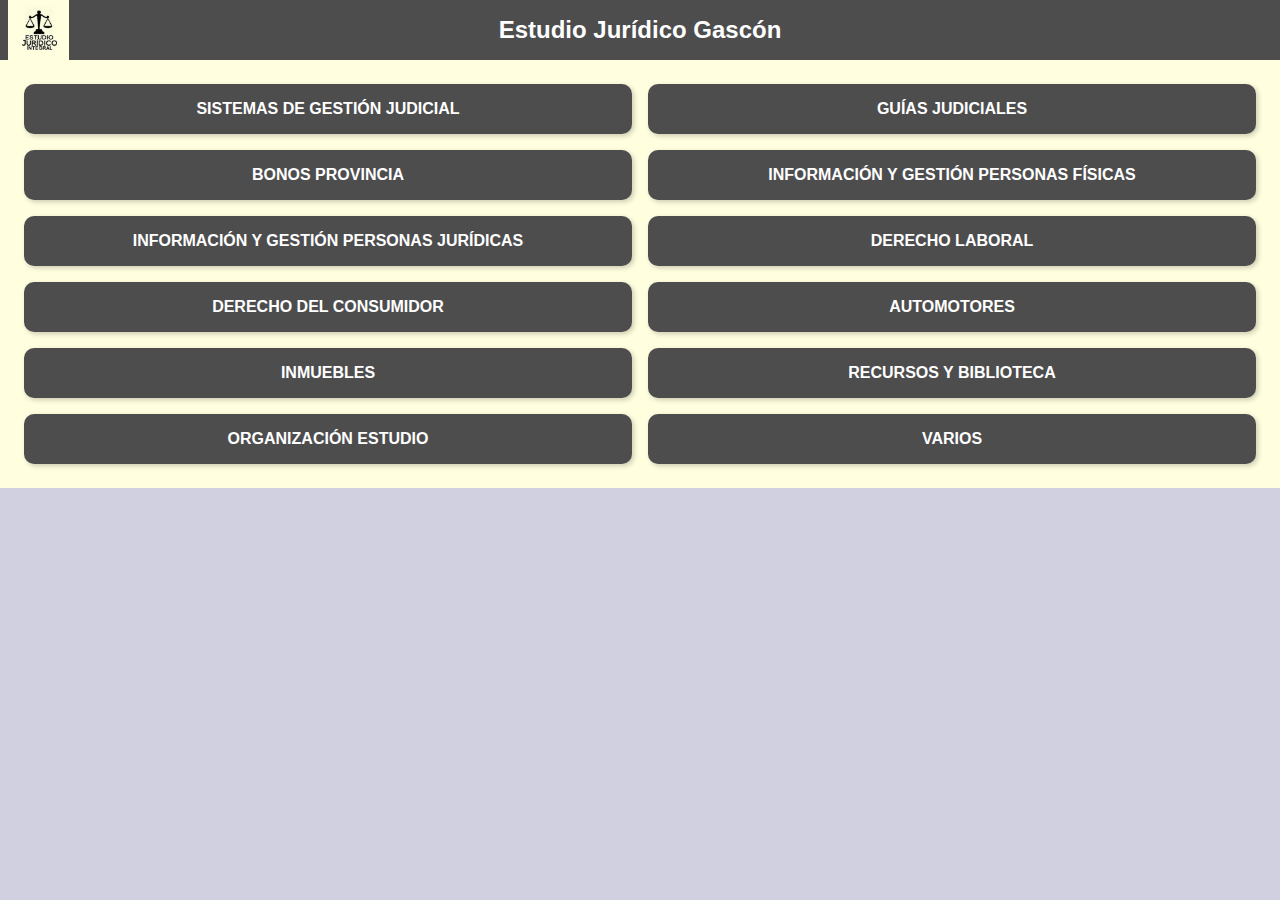
<file: index.html>
<!DOCTYPE html>
<html lang="es">
<head>
    <meta charset="UTF-8">
    <meta name="viewport" content="width=device-width, initial-scale=1.0">
    <title>Estudio Jurídico Gascón</title>
    <link rel="stylesheet" href="css/styles.css">
    <link rel="manifest" href="json/manifest.json">
    <meta name="theme-color" content="#0056b3">
    <script src="js/scripts.js" defer></script>
</head>
<body>
    <header>
        <img src="images/logo/logo.png" alt="Logo Estudio Jurídico" class="app-logo">
        <h1>Estudio Jurídico Gascón</h1>
    </header>
    <nav>
        <button onclick="window.open('sistemasgestion.html', '_self')">Sistemas de Gestión Judicial</button>
        <button onclick="window.open('guiasjud.html', '_self')">Guías judiciales</button>
        <button onclick="window.open('bonosprov.html', '_self')">Bonos Provincia</button>
        <button onclick="window.open('persfis.html', '_self')">Información y gestión personas físicas</button>
        <button onclick="window.open('persjur.html', '_self')">Información y gestión personas jurídicas</button>
        <button onclick="window.open('laboral.html', '_self')">Derecho Laboral</button>
        <button onclick="window.open('consumidor.html', '_self')">Derecho del consumidor</button>
        <button onclick="window.open('automotores.html', '_self')">Automotores</button>
        <button onclick="window.open('inmuebles.html', '_self')">Inmuebles</button>
        <button onclick="window.open('biblioteca.html', '_self')">Recursos y biblioteca</button>
        <button onclick="window.open('estudio.html', '_self')">Organización estudio</button>
        <button onclick="window.open('varios.html', '_self')">Varios</button>
    </nav>
   
</body>
</html>
</file>
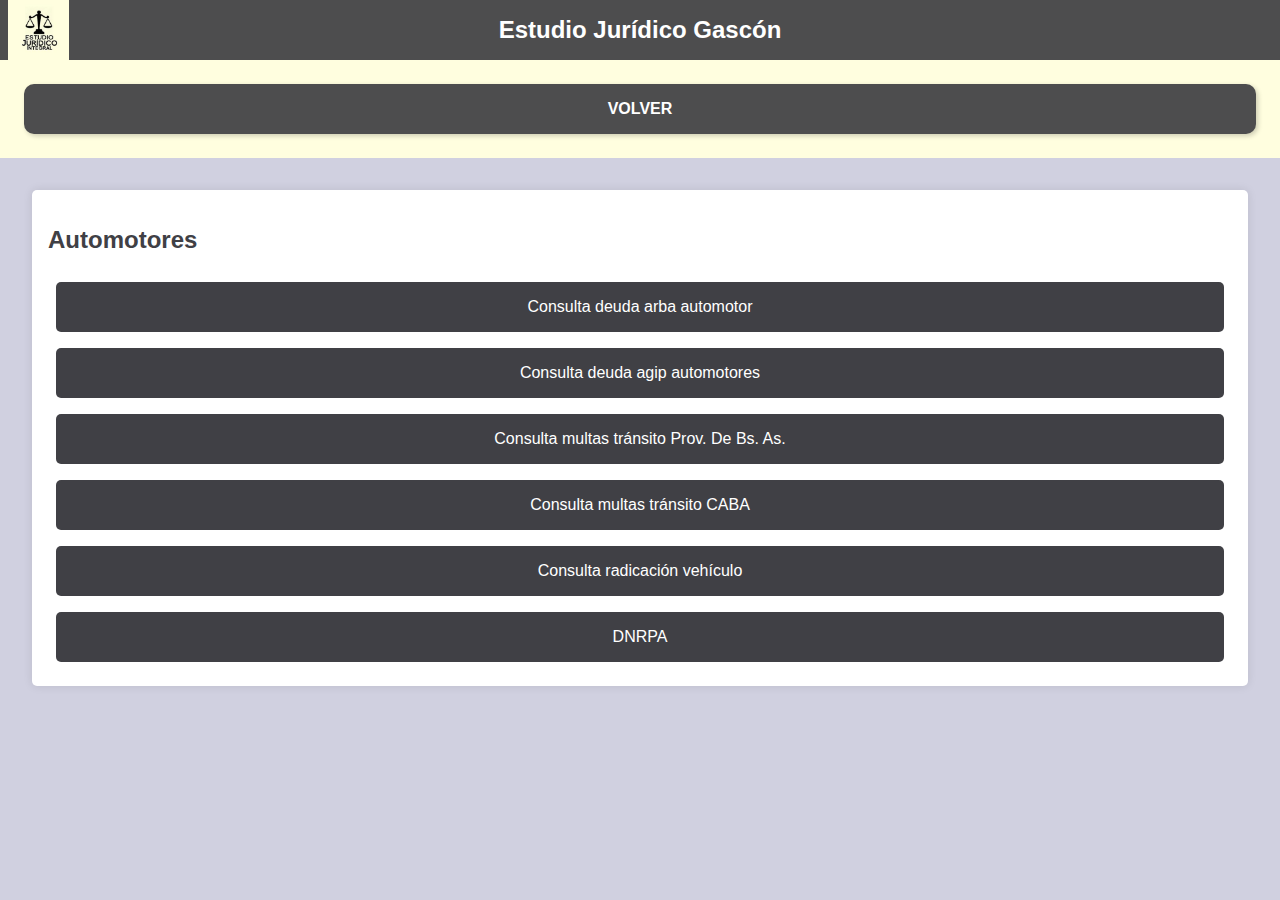
<file: automotores.html>
<!DOCTYPE html>
<html lang="es">
<head>
    <meta charset="UTF-8">
    <meta name="viewport" content="width=device-width, initial-scale=1.0">
    <title>Estudio Jurídico Gascón</title>
    <link rel="stylesheet" href="css/styles.css">
    <link rel="manifest" href="json/manifest.json">
    <meta name="theme-color" content="#0056b3">
    <script src="js/scripts.js" defer></script>
</head>
<body>
    <header>
        <img src="images/logo/logo.png" alt="Logo Estudio Jurídico" class="app-logo">
        <h1>Estudio Jurídico Gascón</h1>
    </header>
    <nav>
        <button onclick="window.open('index.html', '_self')">Volver</button>
    </nav>
    <main>

		<section id="automotores" class="content-section">
            <h2>Automotores</h2>
            <button onclick="abrirNuevaVentana('https://app.arba.gov.ar/AvisoDeudas/?imp=1')">Consulta deuda arba automotor</button>
            <button onclick="abrirNuevaVentana('https://lb.agip.gob.ar/ConsultaPat/')">Consulta deuda agip automotores</button>
	<button onclick="abrirNuevaVentana('https://infraccionesba.gba.gob.ar/consulta-infraccion')">Consulta multas tránsito Prov. De Bs. As.</button>
	<button onclick="abrirNuevaVentana('https://buenosaires.gob.ar/tramites/consulta-de-infracciones')">Consulta multas tránsito CABA</button>
	<button onclick="abrirNuevaVentana('https://www.dnrpa.gov.ar/portal_dnrpa/radicacion2.php')">Consulta radicación vehículo</button>
            <button onclick="abrirNuevaVentana('https://www.dnrpa.gov.ar/portal_dnrpa/')">DNRPA</button>

        </section>

	    
    </main>
</body>
</html>
</file>
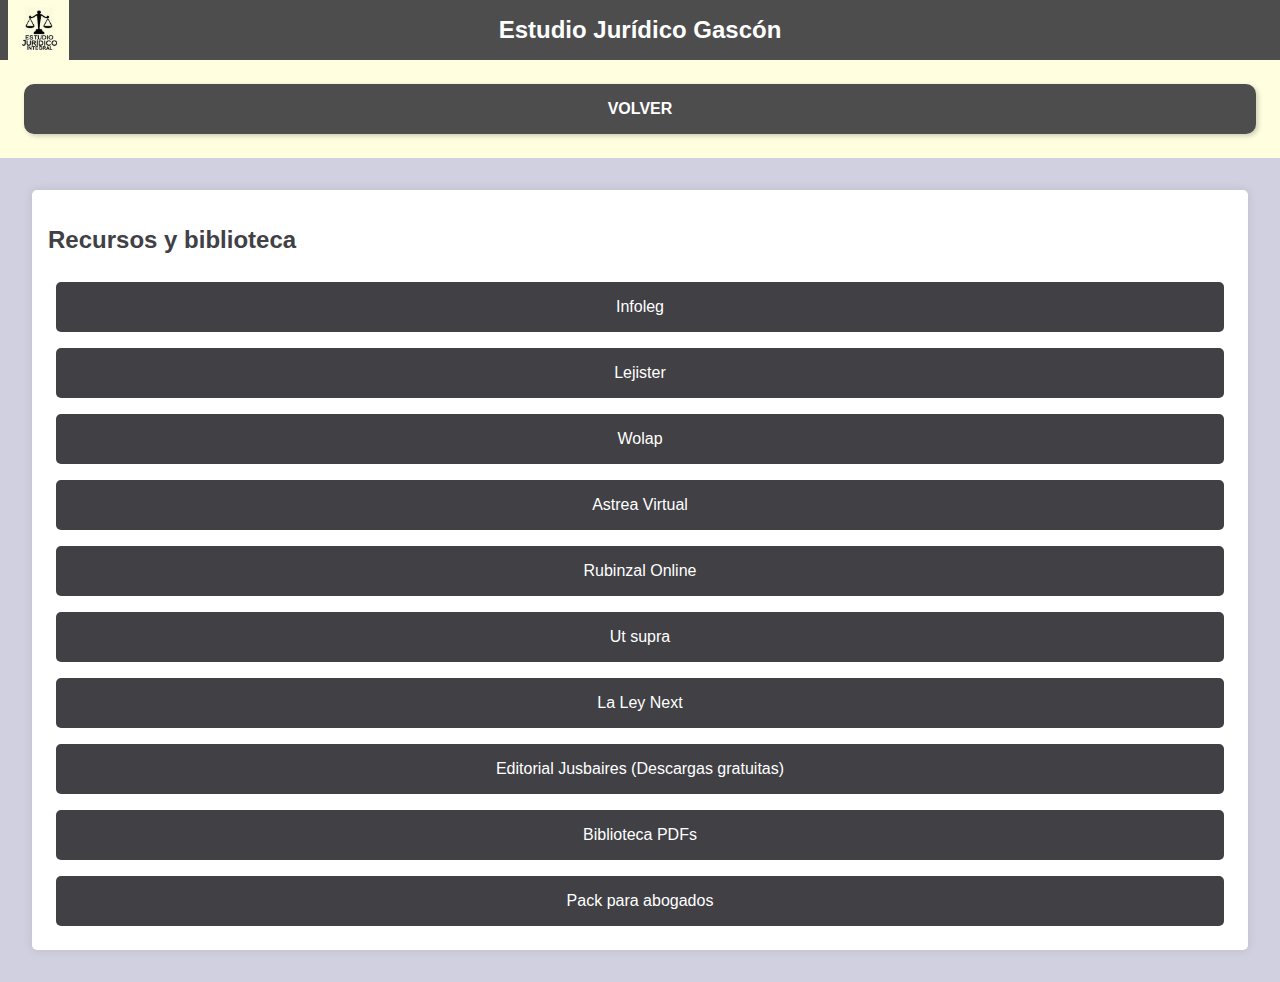
<file: biblioteca.html>
<!DOCTYPE html>
<html lang="es">
<head>
    <meta charset="UTF-8">
    <meta name="viewport" content="width=device-width, initial-scale=1.0">
    <title>Estudio Jurídico Gascón</title>
    <link rel="stylesheet" href="css/styles.css">
    <link rel="manifest" href="json/manifest.json">
    <meta name="theme-color" content="#0056b3">
    <script src="js/scripts.js" defer></script>
</head>
<body>
    <header>
        <img src="images/logo/logo.png" alt="Logo Estudio Jurídico" class="app-logo">
        <h1>Estudio Jurídico Gascón</h1>
    </header>
    <nav>
<button onclick="window.open('index.html', '_self')">Volver</button>
    </nav>
    <main>

		<section id="biblioteca" class="content-section">
            <h2>Recursos y biblioteca</h2>
            <button onclick="abrirNuevaVentana('https://www.infoleg.gob.ar/')">Infoleg</button>
            <button onclick="abrirNuevaVentana('https://ar.lejister.com/')">Lejister</button>
			<button onclick="abrirNuevaVentana('https://wolap.com/')">Wolap</button>
			<button onclick="abrirNuevaVentana('https://www.astreavirtual.com.ar/login')">Astrea Virtual</button>
			<button onclick="abrirNuevaVentana('https://rubinzalonline.com.ar/index.php')">Rubinzal Online</button>
            <button onclick="abrirNuevaVentana('https://server1.utsupra.com/site1')">Ut supra</button>
			<button onclick="abrirNuevaVentana('https://www.laleynext.com.ar/')">La Ley Next</button>
			<button onclick="abrirNuevaVentana('https://editorial.jusbaires.gob.ar/?pagina=colecciones')">Editorial Jusbaires (Descargas gratuitas)</button>
			<button onclick="abrirNuevaVentana('https://drive.google.com/open?id=1WppSy0qukzafbd6mvXFgXgYS1ZK-zgI_&usp=drive_fs')">Biblioteca PDFs</button>
            <button onclick="abrirNuevaVentana('https://drive.google.com/open?id=1Bz9g31s0LqIjKPBdwF4i0ccaiuhUyZ1V&usp=drive_fs')">Pack para abogados</button>
        </section>

	    
    </main>
</body>
</html>
</file>
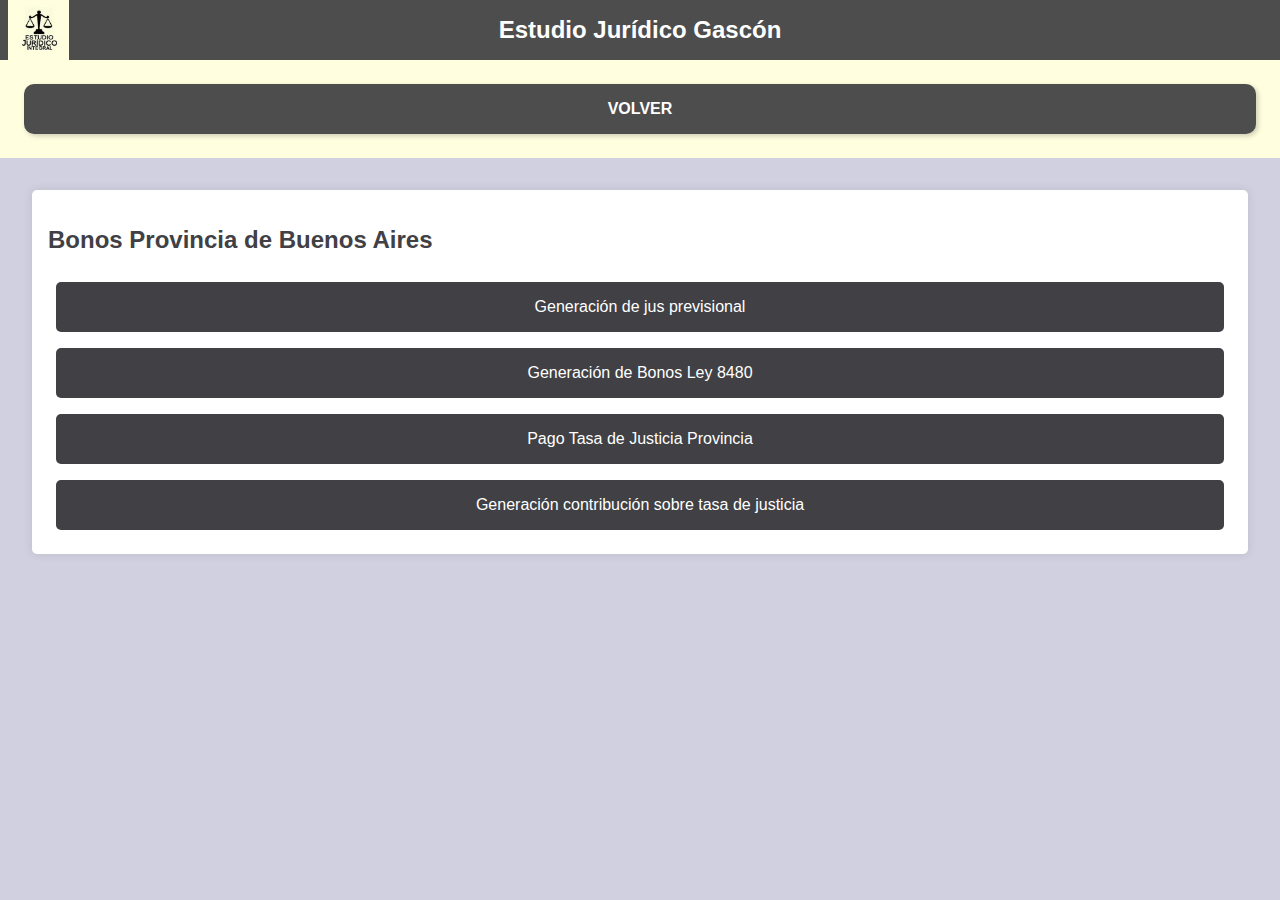
<file: bonosprov.html>
<!DOCTYPE html>
<html lang="es">
<head>
    <meta charset="UTF-8">
    <meta name="viewport" content="width=device-width, initial-scale=1.0">
    <title>Estudio Jurídico Gascón</title>
    <link rel="stylesheet" href="css/styles.css">
    <link rel="manifest" href="json/manifest.json">
    <meta name="theme-color" content="#0056b3">
    <script src="js/scripts.js" defer></script>
</head>
<body>
    <header>
        <img src="images/logo/logo.png" alt="Logo Estudio Jurídico" class="app-logo">
        <h1>Estudio Jurídico Gascón</h1>
    </header>
    <nav>
<button onclick="window.open('index.html', '_self')">Volver</button>
    </nav>
    <main>
        <section id="bonosprov" class="content-section">
            <h2>Bonos Provincia de Buenos Aires</h2>
            <button onclick="abrirNuevaVentana('https://servicios.cajaabogados.org.ar/')">Generación de jus previsional</button>
            <button onclick="abrirNuevaVentana('https://colproba.org.ar/l/bonos-ley-8480-generacion-online/')">Generación de Bonos Ley 8480</button>
			<button onclick="abrirNuevaVentana('https://tasadejusticia.scba.gov.ar/generarboleta.aspx?Tramite=1')">Pago Tasa de Justicia Provincia</button>
			<button onclick="abrirNuevaVentana('https://servicios.cajaabogados.org.ar/')">Generación contribución sobre tasa de justicia</button>
        </section>


	    
    </main>
</body>
</html>
</file>
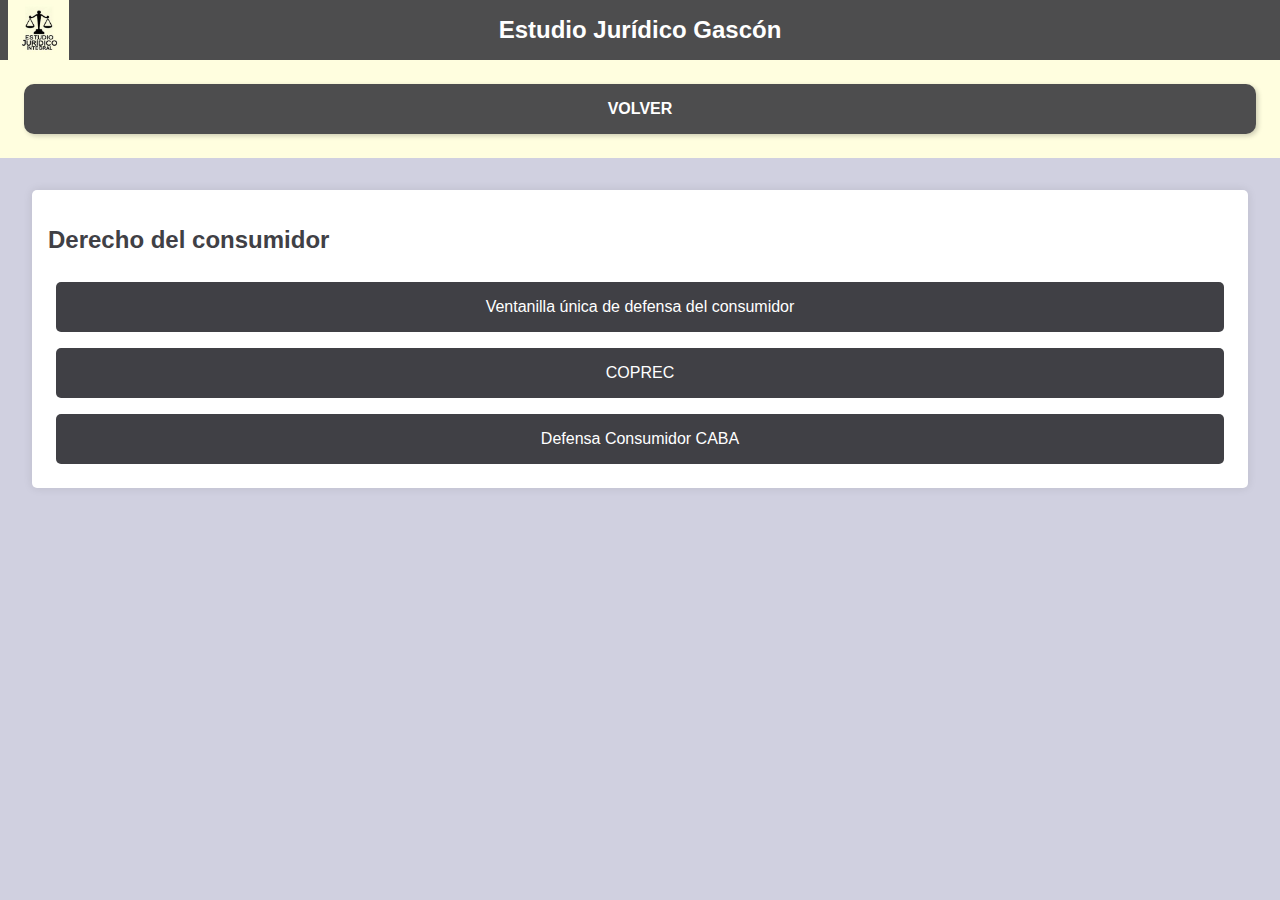
<file: consumidor.html>
<!DOCTYPE html>
<html lang="es">
<head>
    <meta charset="UTF-8">
    <meta name="viewport" content="width=device-width, initial-scale=1.0">
    <title>Estudio Jurídico Gascón</title>
    <link rel="stylesheet" href="css/styles.css">
    <link rel="manifest" href="json/manifest.json">
    <meta name="theme-color" content="#0056b3">
    <script src="js/scripts.js" defer></script>
</head>
<body>
    <header>
        <img src="images/logo/logo.png" alt="Logo Estudio Jurídico" class="app-logo">
        <h1>Estudio Jurídico Gascón</h1>
    </header>
    <nav>
<button onclick="window.open('index.html', '_self')">Volver</button>
    </nav>
    <main>

		<section id="consumidor" class="content-section">
            <h2>Derecho del consumidor</h2>
            <button onclick="abrirNuevaVentana('https://autogestion.produccion.gob.ar/consumidores')">Ventanilla única de defensa del consumidor</button>
            <button onclick="abrirNuevaVentana('https://www.consumoprotegido.gob.ar/mis_reclamos')">COPREC</button>
			<button onclick="abrirNuevaVentana('https://buenosaires.gob.ar/gobierno/atencion-ciudadana/defensa-al-consumidor')">Defensa Consumidor CABA</button>
	        </section>

	    
    </main>
</body>
</html>
</file>
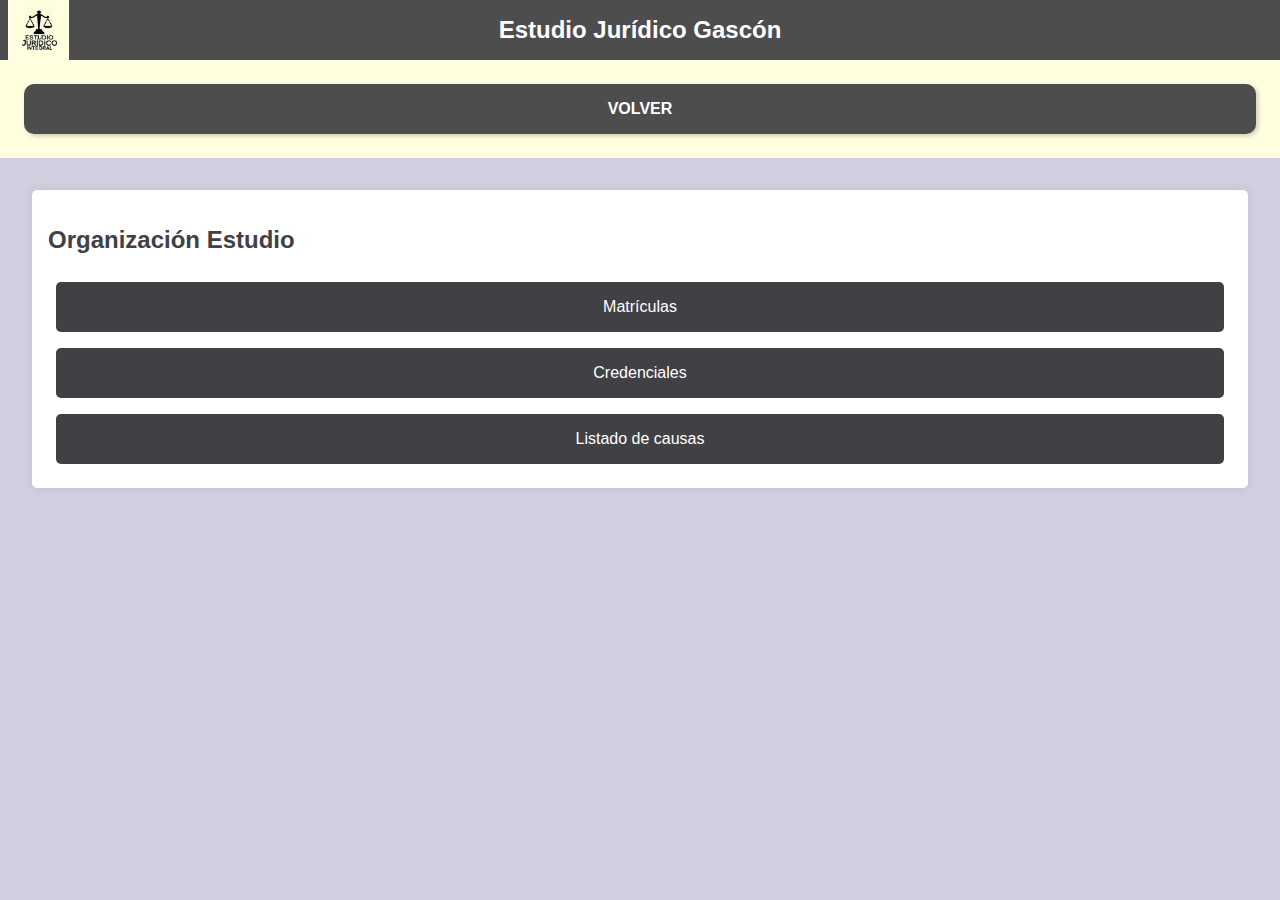
<file: estudio.html>
<!DOCTYPE html>
<html lang="es">
<head>
    <meta charset="UTF-8">
    <meta name="viewport" content="width=device-width, initial-scale=1.0">
    <title>Estudio Jurídico Gascón</title>
    <link rel="stylesheet" href="css/styles.css">
    <link rel="manifest" href="json/manifest.json">
    <meta name="theme-color" content="#0056b3">
    <script src="js/scripts.js" defer></script>
</head>
<body>
    <header>
        <img src="images/logo/logo.png" alt="Logo Estudio Jurídico" class="app-logo">
        <h1>Estudio Jurídico Gascón</h1>
    </header>
    <nav>
<button onclick="window.open('index.html', '_self')">Volver</button>
    </nav>
    <main>

		<section id="estudio" class="content-section">
            <h2>Organización Estudio</h2>
            <button onclick="abrirNuevaVentana('https://drive.google.com/open?id=1JRfFU8Ayo3NNAQ9I_wCJH4pbkoNrXb5l&usp=drive_fs')">Matrículas</button>
            <button onclick="abrirNuevaVentana('https://drive.google.com/open?id=19DY7W4hyRRcHKVt-rSZR-UEP_zt06ZYu&usp=drive_fs')">Credenciales</button>
			<button onclick="abrirNuevaVentana('https://docs.google.com/spreadsheets/d/16uiH8mVrevoYBldAhvjpG_-P5APrLiIV?rtpof=true&usp=drive_fs')">Listado de causas</button>
        </section>

	    
    </main>
</body>
</html>
</file>
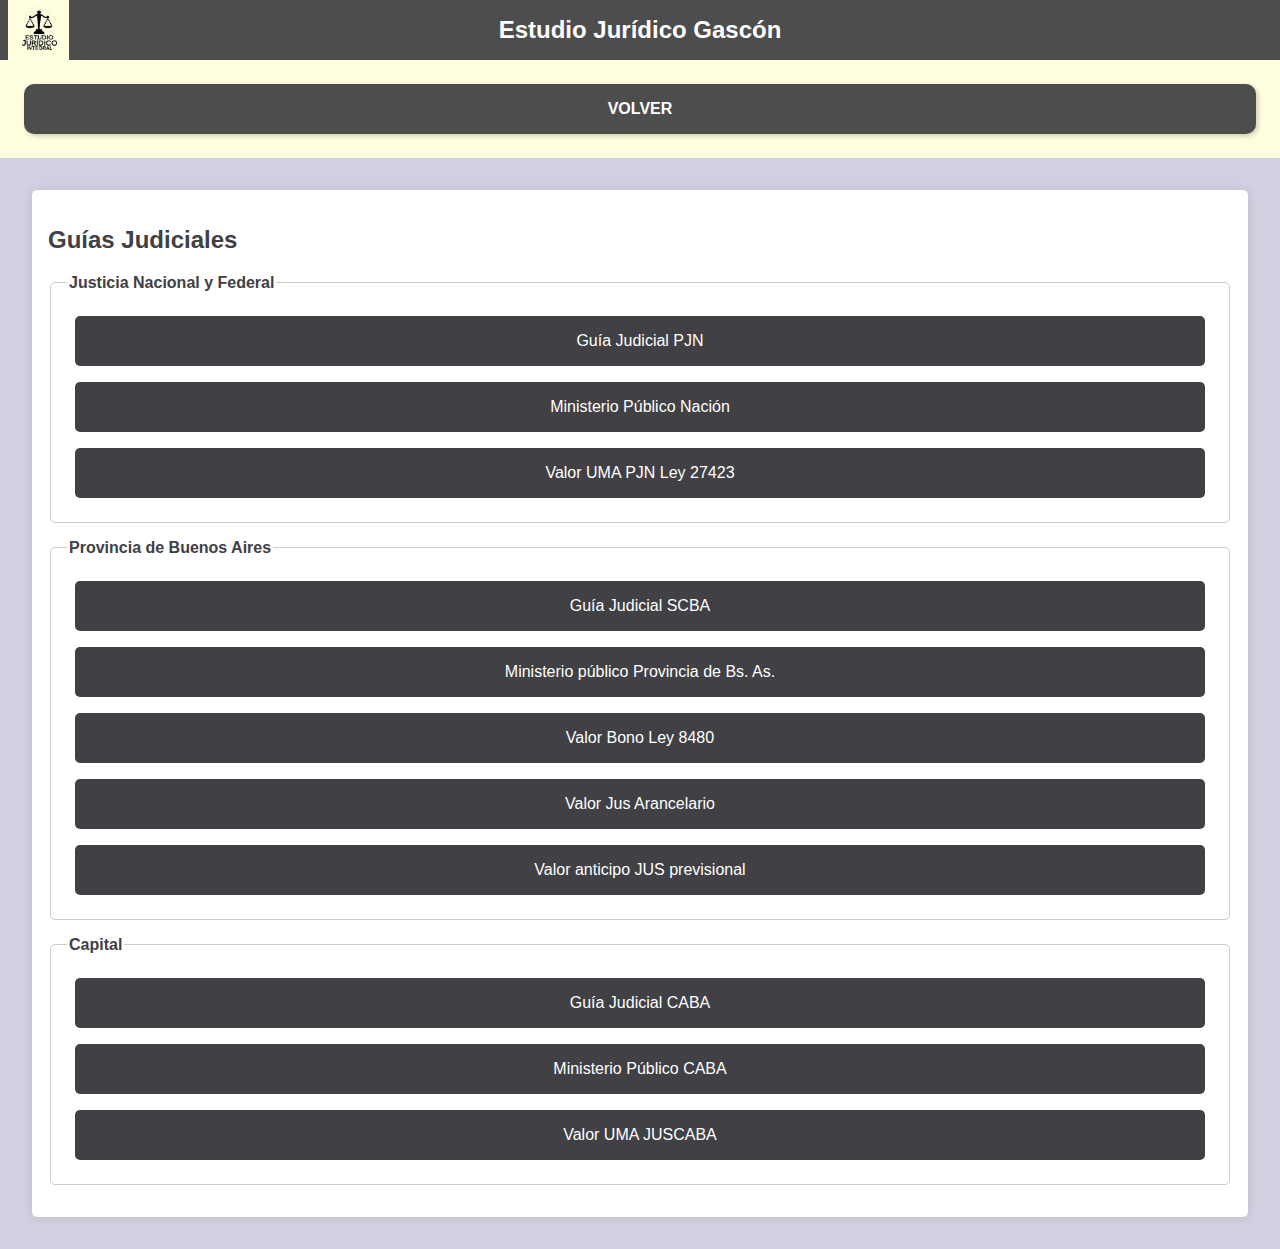
<file: guiasjud.html>
<!DOCTYPE html>
<html lang="es">
<head>
    <meta charset="UTF-8">
    <meta name="viewport" content="width=device-width, initial-scale=1.0">
    <title>Estudio Jurídico Gascón</title>
    <link rel="stylesheet" href="css/styles.css">
    <link rel="manifest" href="json/manifest.json">
    <meta name="theme-color" content="#0056b3">
    <script src="js/scripts.js" defer></script>
</head>
<body>
    <header>
        <img src="images/logo/logo.png" alt="Logo Estudio Jurídico" class="app-logo">
        <h1>Estudio Jurídico Gascón</h1>
    </header>
    <nav>
<button onclick="window.open('index.html', '_self')">Volver</button>
    </nav>
    <main>
  

<section id="guiasjud" class="content-section">
            <h2>Guías Judiciales</h2>
            <fieldset>
                <legend>Justicia Nacional y Federal</legend>
            <button onclick="abrirNuevaVentana('https://www.pjn.gov.ar/guia')">Guía Judicial PJN</button>
            <button onclick="abrirNuevaVentana('https://www.mpf.gob.ar/')">Ministerio Público Nación</button>
			<button onclick="abrirNuevaVentana('https://www.cpacf.org.ar/noticia/5201/valores-uma-pjn-ley-27423')">Valor UMA PJN Ley 27423</button>
            </fieldset>
            <fieldset>
                <legend>Provincia de Buenos Aires</legend>
            <button onclick="abrirNuevaVentana('https://www.scba.gov.ar/guia/')">Guía Judicial SCBA</button>
            <button onclick="abrirNuevaVentana('https://www.mpba.gov.ar/')">Ministerio público Provincia de Bs. As.</button>
			<button onclick="abrirNuevaVentana('https://colproba.org.ar/l/bonos-ley-8480-generacion-online/')">Valor Bono Ley 8480</button>
			<button onclick="abrirNuevaVentana('https://www.scba.gov.ar/paginas.asp?id=41320')">Valor Jus Arancelario</button>
			<button onclick="abrirNuevaVentana('https://www.cajaabogados.org.ar/getfile.php?f=d94737da2db09abd905673b5552de05b.jpg')">Valor anticipo JUS previsional</button>

            </fieldset>
			<fieldset>
                <legend>Capital</legend>
            <button onclick="abrirNuevaVentana('https://guiajudicial.jusbaires.gob.ar/')">Guía Judicial CABA</button>
            <button onclick="abrirNuevaVentana('https://guiajudicial.jusbaires.gob.ar/')">Ministerio Público CABA</button>
			<button onclick="abrirNuevaVentana('https://consejo.jusbaires.gob.ar/servicios/uma/')">Valor UMA JUSCABA</button>
            </fieldset>
        </section>

	    
    </main>
</body>
</html>
</file>
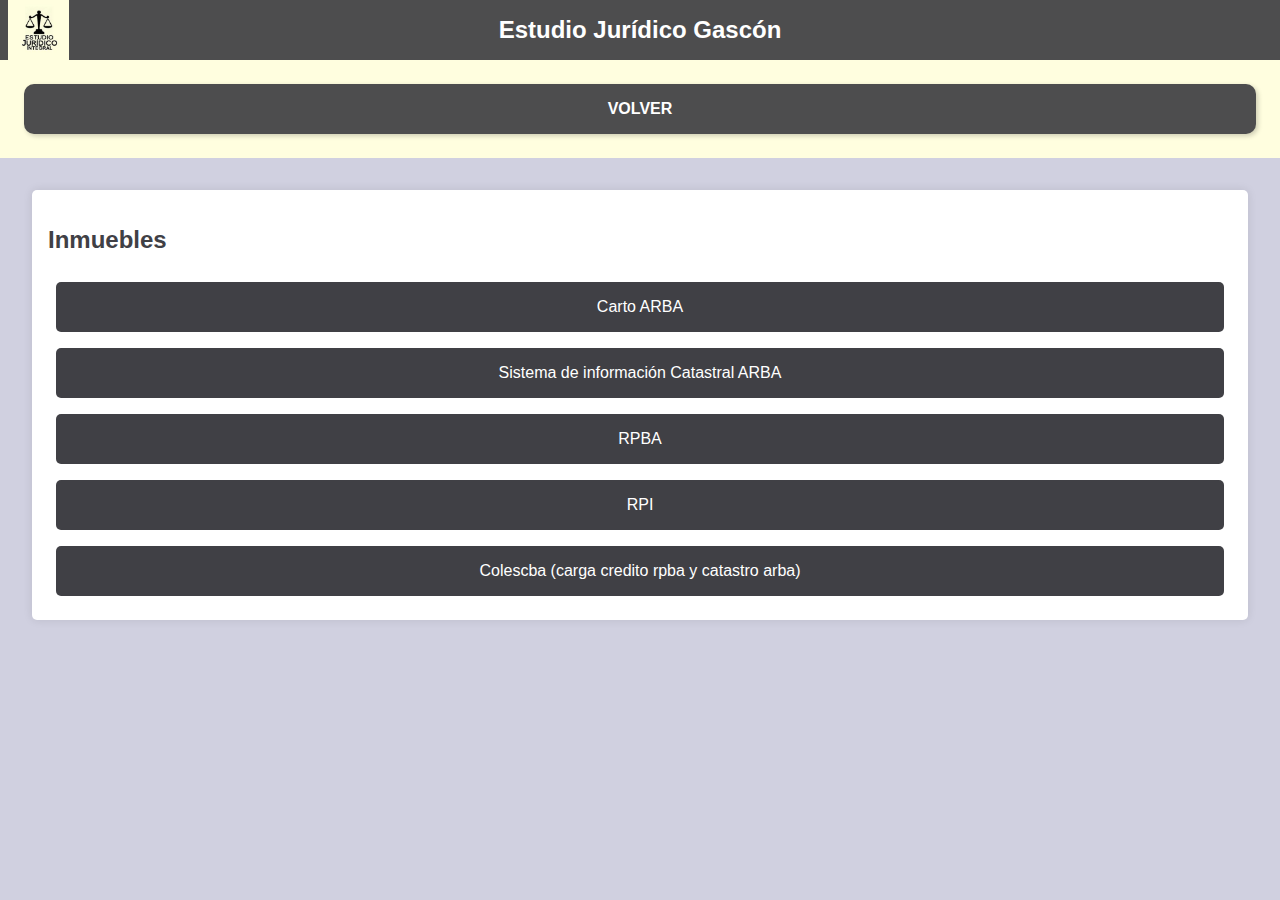
<file: inmuebles.html>
<!DOCTYPE html>
<html lang="es">
<head>
    <meta charset="UTF-8">
    <meta name="viewport" content="width=device-width, initial-scale=1.0">
    <title>Estudio Jurídico Gascón</title>
    <link rel="stylesheet" href="css/styles.css">
    <link rel="manifest" href="json/manifest.json">
    <meta name="theme-color" content="#0056b3">
    <script src="js/scripts.js" defer></script>
</head>
<body>
    <header>
        <img src="images/logo/logo.png" alt="Logo Estudio Jurídico" class="app-logo">
        <h1>Estudio Jurídico Gascón</h1>
    </header>
    <nav>
<button onclick="window.open('index.html', '_self')">Volver</button>
    </nav>
    <main>

		<section id="inmuebles" class="content-section">
            <h2>Inmuebles</h2>
            <button onclick="abrirNuevaVentana('https://carto.arba.gov.ar/cartoArba/')">Carto ARBA</button>
            <button onclick="abrirNuevaVentana('https://sso.arba.gov.ar/Login/login?service=https%3A%2F%2Fwww10.arba.gov.ar%3A443%2FDSISIC%2Flogin.do%3Fmetodo%3Dlogin')">Sistema de información Catastral ARBA</button>
	<button onclick="abrirNuevaVentana('https://www.rpba.gov.ar/')">RPBA</button>
			<button onclick="abrirNuevaVentana('http://www.dnrpi.jus.gov.ar/')">RPI</button>
			<button onclick="abrirNuevaVentana('https://www.colescba.org.ar/escritorio/')">Colescba (carga credito rpba y catastro arba)</button>

        </section>

	    
    </main>
</body>
</html>
</file>
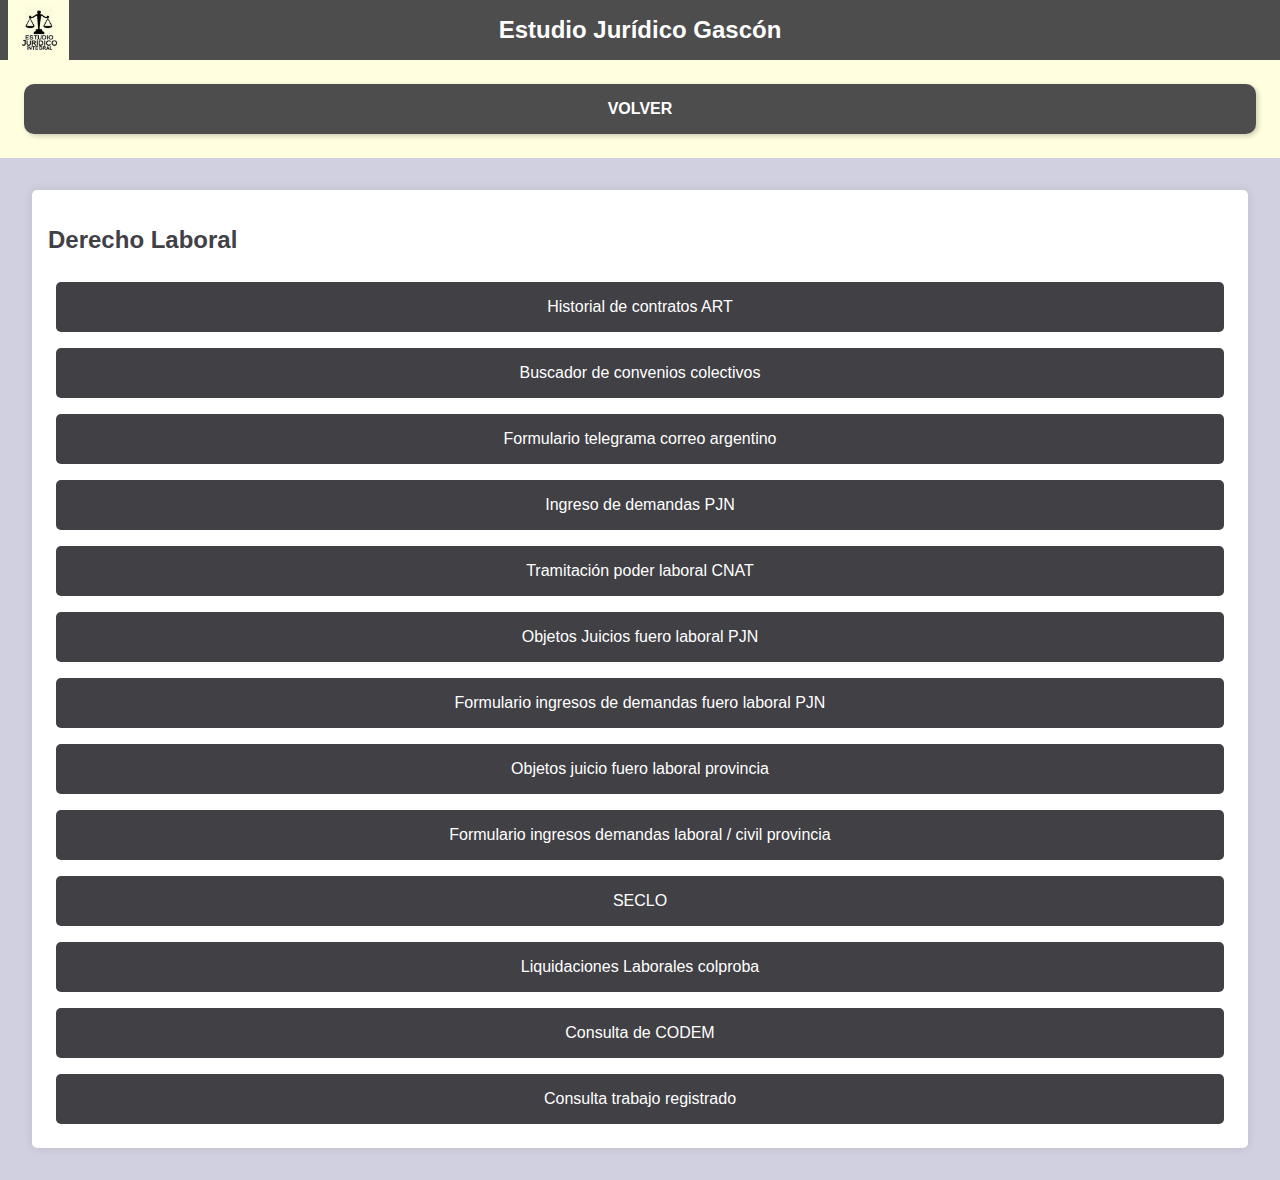
<file: laboral.html>
<!DOCTYPE html>
<html lang="es">
<head>
    <meta charset="UTF-8">
    <meta name="viewport" content="width=device-width, initial-scale=1.0">
    <title>Estudio Jurídico Gascón</title>
    <link rel="stylesheet" href="css/styles.css">
    <link rel="manifest" href="json/manifest.json">
    <meta name="theme-color" content="#0056b3">
    <script src="js/scripts.js" defer></script>
</head>
<body>
    <header>
        <img src="images/logo/logo.png" alt="Logo Estudio Jurídico" class="app-logo">
        <h1>Estudio Jurídico Gascón</h1>
    </header>
    <nav>
<button onclick="window.open('index.html', '_self')">Volver</button>
    </nav>
    <main>

		<section id="laboral" class="content-section">
            <h2>Derecho Laboral</h2>
            <button onclick="abrirNuevaVentana('https://www.srt.gob.ar/arg/historial.php')">Historial de contratos ART</button>
            <button onclick="abrirNuevaVentana('https://cct.trabajo.gob.ar/Home/Filtro')">Buscador de convenios colectivos</button>
			<button onclick="abrirNuevaVentana('https://www.correoargentino.com.ar/sites/default/files/tcl30web.pdf')">Formulario telegrama correo argentino</button>
			<button onclick="abrirNuevaVentana('http://old.pjn.gov.ar/publico/demandas.pdf')">Ingreso de demandas PJN</button>
			<button onclick="abrirNuevaVentana('https://sau.pjn.gov.ar/icw/Login.do')">Tramitación poder laboral CNAT</button>
			<button onclick="abrirNuevaVentana('http://old.pjn.gov.ar/publico/oj/TRABAJO.pdf')">Objetos Juicios fuero laboral PJN</button>
            <button onclick="abrirNuevaVentana('http://old.pjn.gov.ar/publico/minutas/FORMULARIO.pdf')">Formulario ingresos de demandas fuero laboral PJN</button>
			<button onclick="abrirNuevaVentana('https://www.scba.gov.ar/informacion/tablas/Fuero Laboral 2015.pdf')">Objetos juicio fuero laboral provincia</button>
			<button onclick="abrirNuevaVentana('https://view.officeapps.live.com/op/view.aspx?src=https%3A%2F%2Fwww.scba.gov.ar%2Fdescargas%2FReceptoria%2FForm%2520Ingreso%2520Civil.xls&wdOrigin=BROWSELINK')">Formulario ingresos demandas laboral / civil provincia</button>
			<button onclick="abrirNuevaVentana('https://login-ext.trabajo.gob.ar/Login.aspx')">SECLO</button>
            <button onclick="abrirNuevaVentana('https://colproba.org.ar/liquidaciones/laborales/index.php')">Liquidaciones Laborales colproba</button>
			<button onclick="abrirNuevaVentana('https://www.anses.gob.ar/consultas/obra-social-codem')">Consulta de CODEM</button>
			<button onclick="abrirNuevaVentana('https://serviciosweb.afip.gob.ar/tramites_con_clave_fiscal/treb/app/indexBasica.aspx')">Consulta trabajo registrado</button>

        </section>

	    
    </main>
</body>
</html>
</file>
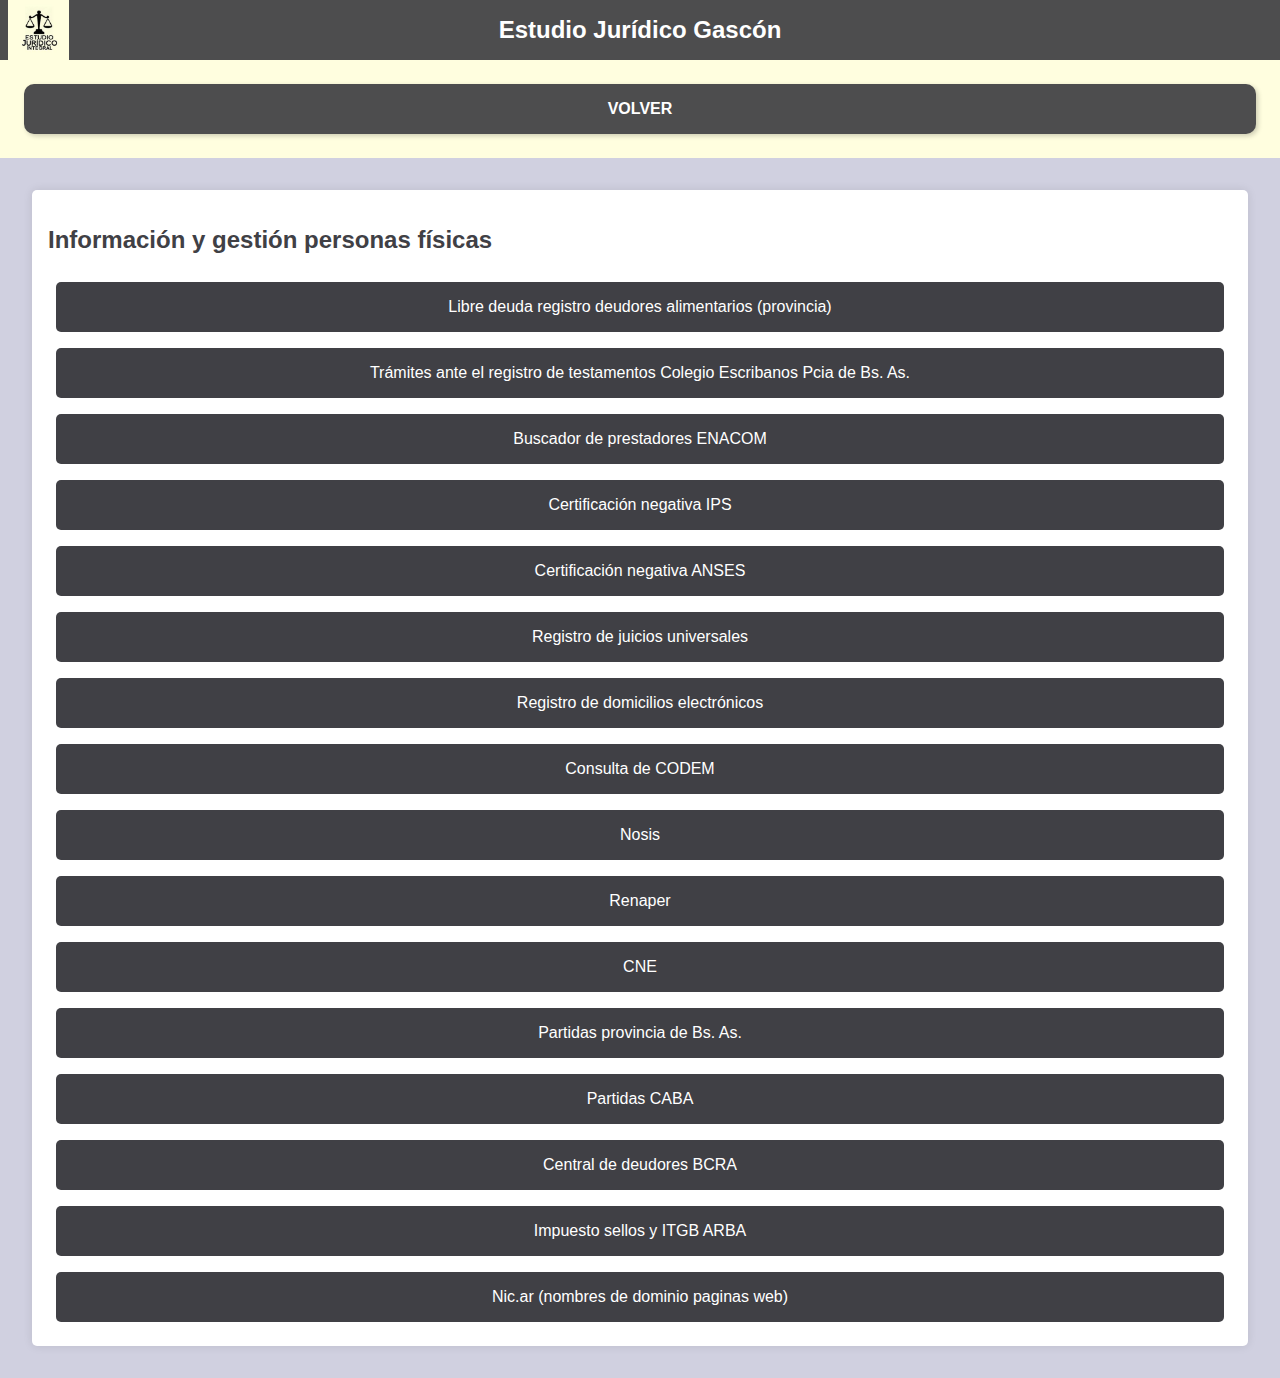
<file: persfis.html>
<!DOCTYPE html>
<html lang="es">
<head>
    <meta charset="UTF-8">
    <meta name="viewport" content="width=device-width, initial-scale=1.0">
    <title>Estudio Jurídico Gascón</title>
    <link rel="stylesheet" href="css/styles.css">
    <link rel="manifest" href="json/manifest.json">
    <meta name="theme-color" content="#0056b3">
    <script src="js/scripts.js" defer></script>
</head>
<body>
    <header>
        <img src="images/logo/logo.png" alt="Logo Estudio Jurídico" class="app-logo">
        <h1>Estudio Jurídico Gascón</h1>
    </header>
    <nav>
<button onclick="window.open('index.html', '_self')">Volver</button>
    </nav>
    <main>

        <section id="persfis" class="content-section">
            <h2>Información y gestión personas físicas</h2>
            <button onclick="abrirNuevaVentana('https://rdam.mjus.gba.gob.ar/')">Libre deuda registro deudores alimentarios (provincia)</button>
            <button onclick="abrirNuevaVentana('https://www.colescba.org.ar/portal/tramites/registro-de-testamentos')">Trámites ante el registro de testamentos Colegio Escribanos Pcia de Bs. As.</button>
			<button onclick="abrirNuevaVentana('https://numeracion.enacom.gob.ar/')">Buscador de prestadores ENACOM</button>
			<button onclick="abrirNuevaVentana('https://www.ips.gba.gob.ar/web-ips/npConsultaNPBeneficio1.jsp')">Certificación negativa IPS</button>
			<button onclick="abrirNuevaVentana('https://www.anses.gob.ar/consultas/certificacion-negativa')">Certificación negativa ANSES</button>
            <button onclick="abrirNuevaVentana('https://rju.scba.gov.ar/')">Registro de juicios universales</button>
			<button onclick="abrirNuevaVentana('https://registrodomicilioselectronicos.scba.gov.ar/listados.aspx')">Registro de domicilios electrónicos</button>
			<button onclick="abrirNuevaVentana('https://www.anses.gob.ar/consultas/obra-social-codem')">Consulta de CODEM</button>
			<button onclick="abrirNuevaVentana('https://www.nosis.com/es')">Nosis</button>
            <button onclick="abrirNuevaVentana('https://www.argentina.gob.ar/interior/renaper')">Renaper</button>
			<button onclick="abrirNuevaVentana('https://www.electoral.gob.ar/nuevo/paginas/btn/tyf.php')">CNE</button>
			<button onclick="abrirNuevaVentana('https://partidas.mgob.gba.gob.ar/publico/login')">Partidas provincia de Bs. As.</button>
			<button onclick="abrirNuevaVentana('https://tramitesdigitales.buenosaires.gob.ar/formulario/formularioTemplate/solicitudPartida')">Partidas CABA</button>
            <button onclick="abrirNuevaVentana('https://www.bcra.gob.ar/BCRAyVos/Situacion_Crediticia.asp')">Central de deudores BCRA</button>
			<button onclick="abrirNuevaVentana('https://web.arba.gov.ar/sellos')">Impuesto sellos y ITGB ARBA</button>
			<button onclick="abrirNuevaVentana('https://web.arba.gov.ar/sellos')">Nic.ar (nombres de dominio paginas web)</button>
        </section>

	    
    </main>
</body>
</html>
</file>
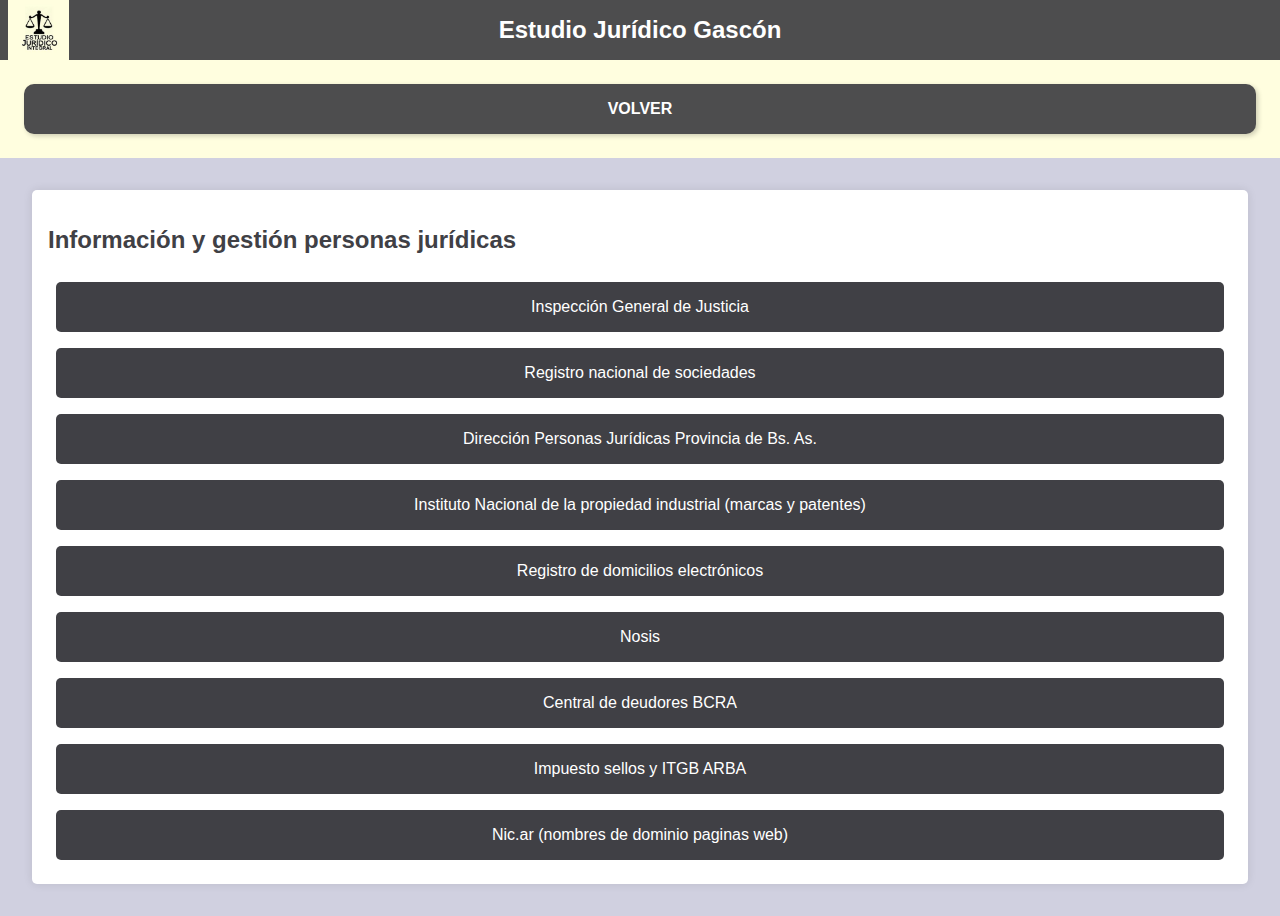
<file: persjur.html>
<!DOCTYPE html>
<html lang="es">
<head>
    <meta charset="UTF-8">
    <meta name="viewport" content="width=device-width, initial-scale=1.0">
    <title>Estudio Jurídico Gascón</title>
    <link rel="stylesheet" href="css/styles.css">
    <link rel="manifest" href="json/manifest.json">
    <meta name="theme-color" content="#0056b3">
    <script src="js/scripts.js" defer></script>
</head>
<body>
    <header>
        <img src="images/logo/logo.png" alt="Logo Estudio Jurídico" class="app-logo">
        <h1>Estudio Jurídico Gascón</h1>
    </header>
    <nav>
<button onclick="window.open('index.html', '_self')">Volver</button>
    </nav>
    <main>

		        <section id="persjur" class="content-section">
            <h2>Información y gestión personas jurídicas</h2>
            <button onclick="abrirNuevaVentana('https://www.argentina.gob.ar/justicia/igj')">Inspección General de Justicia</button>
            <button onclick="abrirNuevaVentana('https://www.argentina.gob.ar/justicia/registro-nacional-sociedades')">Registro nacional de sociedades</button>
			<button onclick="abrirNuevaVentana('https://www.gba.gob.ar/dppj')">Dirección Personas Jurídicas Provincia de Bs. As.</button>
			<button onclick="abrirNuevaVentana('https://www.argentina.gob.ar/inpi')">Instituto Nacional de la propiedad industrial (marcas y patentes)</button>
			<button onclick="abrirNuevaVentana('https://registrodomicilioselectronicos.scba.gov.ar/listados.aspx')">Registro de domicilios electrónicos</button>
			<button onclick="abrirNuevaVentana('https://www.nosis.com/es')">Nosis</button>
            <button onclick="abrirNuevaVentana('https://www.bcra.gob.ar/BCRAyVos/Situacion_Crediticia.asp')">Central de deudores BCRA</button>
			<button onclick="abrirNuevaVentana('https://web.arba.gov.ar/sellos')">Impuesto sellos y ITGB ARBA</button>
			<button onclick="abrirNuevaVentana('https://web.arba.gov.ar/sellos')">Nic.ar (nombres de dominio paginas web)</button>
        </section>

	    
    </main>
</body>
</html>
</file>
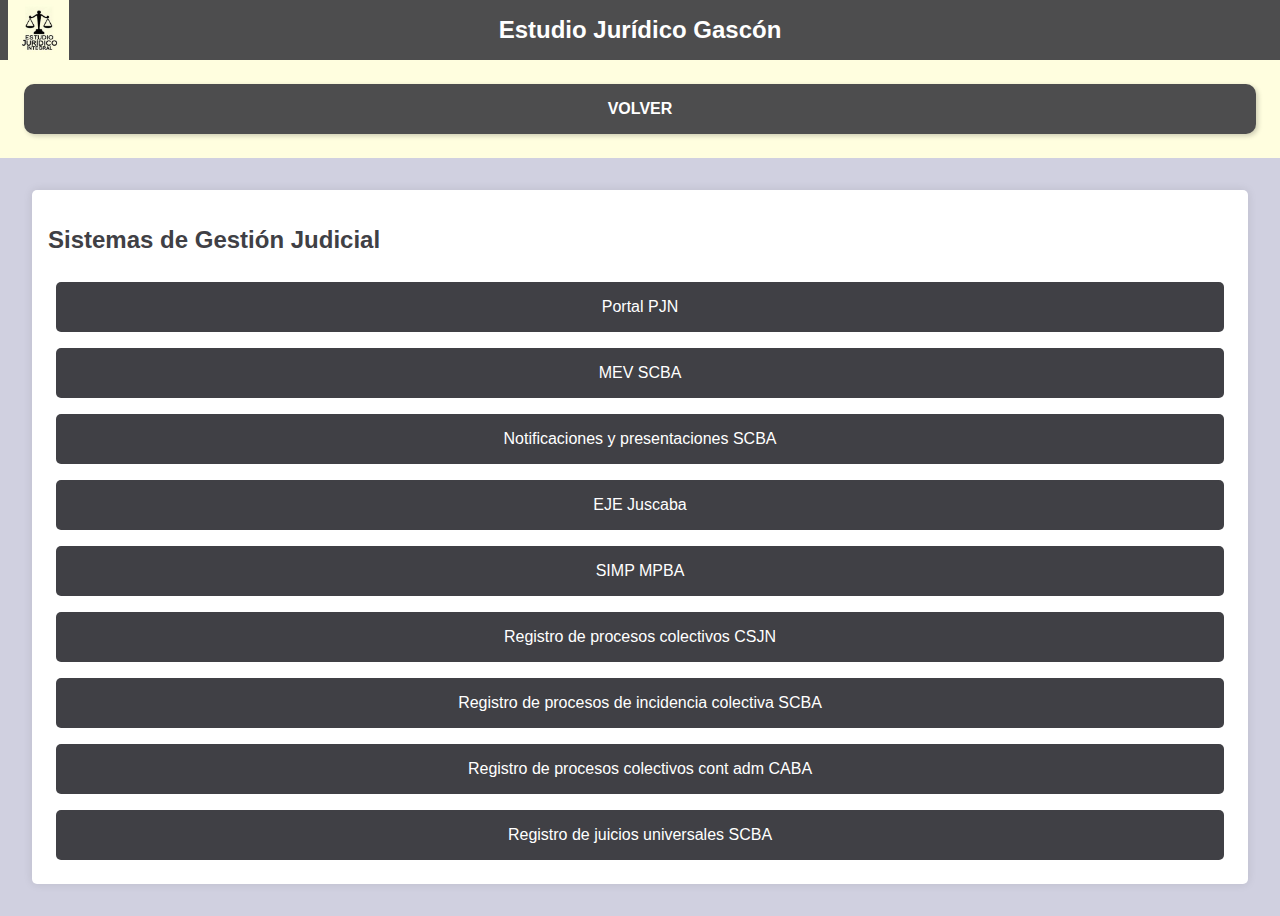
<file: sistemasgestion.html>
<!DOCTYPE html>
<html lang="es">
<head>
    <meta charset="UTF-8">
    <meta name="viewport" content="width=device-width, initial-scale=1.0">
    <title>Estudio Jurídico Gascón</title>
    <link rel="stylesheet" href="css/styles.css">
    <link rel="manifest" href="json/manifest.json">
    <meta name="theme-color" content="#0056b3">
    <script src="js/scripts.js" defer></script>
</head>
<body>
    <header>
        <img src="images/logo/logo.png" alt="Logo Estudio Jurídico" class="app-logo">
        <h1>Estudio Jurídico Gascón</h1>
    </header>
    <nav>
<button onclick="window.open('index.html', '_self')">Volver</button>
    </nav>
    <main>
        <section id="sistemasgestion" class="content-section">
            <h2>Sistemas de Gestión Judicial</h2>
            <button onclick="abrirNuevaVentana('https://portalpjn.pjn.gov.ar/')">Portal PJN</button>
            <button onclick="abrirNuevaVentana('https://mev.scba.gov.ar/loguin.asp')">MEV SCBA</button>
			<button onclick="abrirNuevaVentana('https://notificaciones.scba.gov.ar/')">Notificaciones y presentaciones SCBA</button>
            <button onclick="abrirNuevaVentana('https://eje.juscaba.gob.ar/auth/realms/IOL-CABA/protocol/openid-connect/auth?client_id=iol-ui&redirect_uri=https%3A%2F%2Feje.juscaba.gob.ar%2Fiol-ui%2Fu%2Finicio&state=4bfcfe4c-da40-40d4-9b16-1b7ca9431955&nonce=ce44e44f-5a2d-426e-8968-31746480acc2&response_mode=fragment&response_type=code&scope=openid')">EJE Juscaba</button>
			<button onclick="abrirNuevaVentana('https://mv.mpba.gov.ar/web/Account/LoginAbogado?ReturnUrl=%2Fweb%2FHome%2FIndex')">SIMP MPBA</button>
            <button onclick="abrirNuevaVentana('https://servicios.csjn.gov.ar/ConsultaCausasColectivas/')">Registro de procesos colectivos CSJN</button>
			<button onclick="abrirNuevaVentana('https://rpc.scba.gov.ar/BuscarCausas.aspx')">Registro de procesos de incidencia colectiva SCBA</button>
			<button onclick="abrirNuevaVentana('https://consejo.jusbaires.gob.ar/institucional/jurisdiccion/fuero-contencioso-administrativo-y-tributario/registro-de-procesos-colectivos/')">Registro de procesos colectivos cont adm CABA</button>
			<button onclick="abrirNuevaVentana('https://rju.scba.gov.ar/')">Registro de juicios universales SCBA</button>
        </section>

    </main>
</body>
</html>
</file>
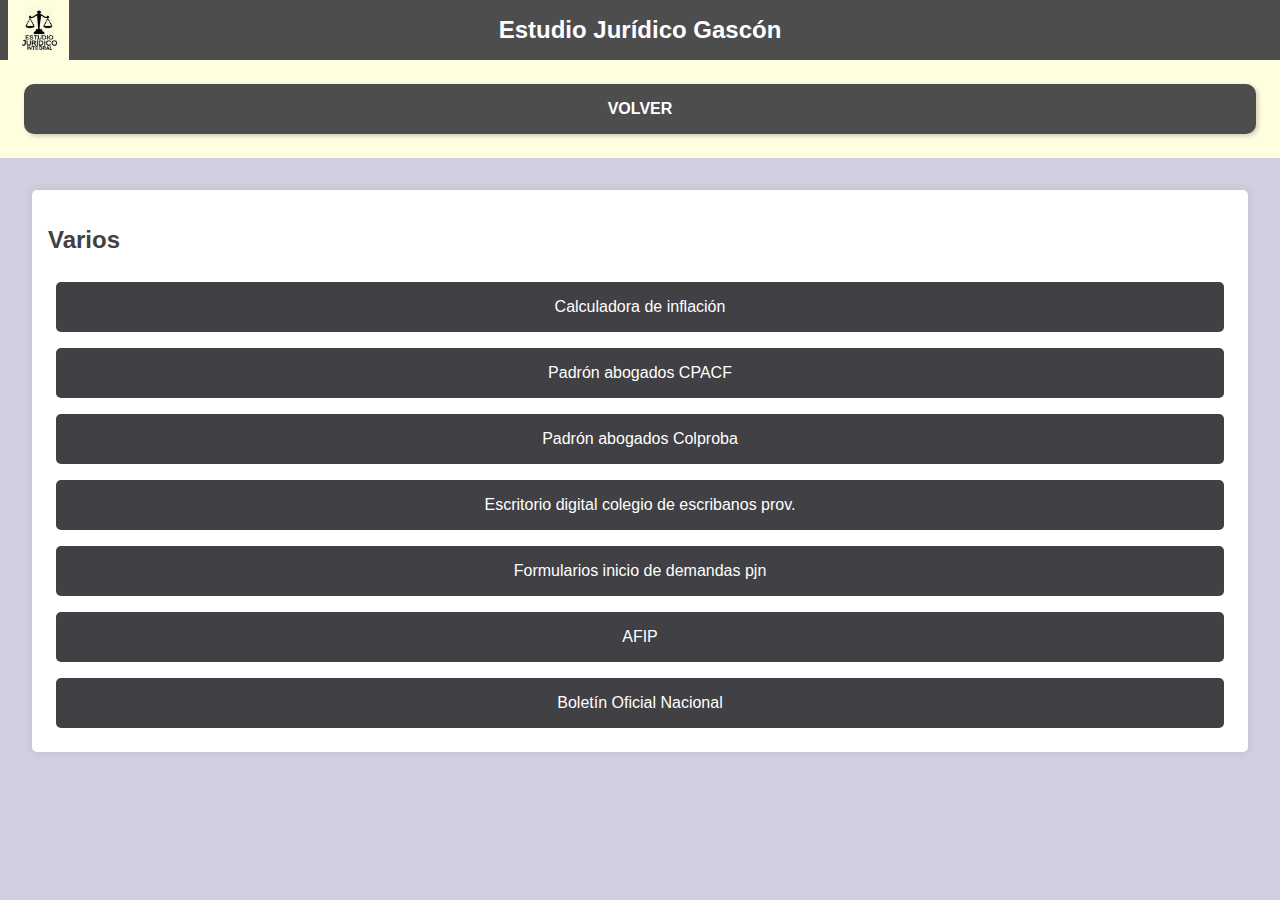
<file: varios.html>
<!DOCTYPE html>
<html lang="es">
<head>
    <meta charset="UTF-8">
    <meta name="viewport" content="width=device-width, initial-scale=1.0">
    <title>Estudio Jurídico Gascón</title>
    <link rel="stylesheet" href="css/styles.css">
    <link rel="manifest" href="json/manifest.json">
    <meta name="theme-color" content="#0056b3">
    <script src="js/scripts.js" defer></script>
</head>
<body>
    <header>
        <img src="images/logo/logo.png" alt="Logo Estudio Jurídico" class="app-logo">
        <h1>Estudio Jurídico Gascón</h1>
    </header>
    <nav>
<button onclick="window.open('index.html', '_self')">Volver</button>
    </nav>
    <main>

		<section id="varios" class="content-section">
            <h2>Varios</h2>
            <button onclick="abrirNuevaVentana('https://calculadoradeinflacion.com/')">Calculadora de inflación</button>
            <button onclick="abrirNuevaVentana('https://w3.cpacf.org.ar/GuiaAbo2/GuiaAbo3.aspx')">Padrón abogados CPACF</button>
			<button onclick="abrirNuevaVentana('https://matricula-nuevo.colproba.org.ar/index.php/consulta/')">Padrón abogados Colproba</button>
			<button onclick="abrirNuevaVentana('https://www.colescba.org.ar/escritorio/')">Escritorio digital colegio de escribanos prov.</button>
			<button onclick="abrirNuevaVentana('http://old.pjn.gov.ar/publico/demandas.pdf')">Formularios inicio de demandas pjn</button>
            <button onclick="abrirNuevaVentana('https://auth.afip.gob.ar/contribuyente_/login.xhtml')">AFIP</button>
			<button onclick="abrirNuevaVentana('https://www.boletinoficial.gob.ar/')">Boletín Oficial Nacional</button>
			
	    
    </main>
</body>
</html>
</file>
<file: css/styles.css>
/* Estilos generales */
body {
    font-family: Arial, sans-serif;
    margin: 0;
    padding: 0;
    background-color: #D0D0E0;
}

header {
    display: flex;
    align-items: center;
    justify-content: center; /* Center the content horizontally */
    background-color: #4d4d4e;
    color: white;
    padding: 1rem;
    text-align: center;
    position: relative; /* To use absolute positioning for logo */
}

header img.app-logo {
    height: 150%; /* Increase size by 50% */
    max-height: 3.75rem; /* Adjust max-height accordingly */
    margin-right: 1rem;
    position: absolute; /* Position logo absolutely */
    left: 0.5rem; /* Align to the left with some padding */
}

header h1 {
    font-size: 1.5rem; /* Make the h1 smaller */
    margin: 0;
    flex: 1; /* Allow h1 to take up remaining space */
    text-align: center; /* Center text */
}

nav {
    display: flex;
    justify-content: space-around;
    background-color: #fffedf;
    padding: 1rem;
    flex-wrap: wrap;
}

nav button {
    background-color: #4d4d4e;
    color: white;
    border: none;
    padding: 1rem 2rem;
    cursor: pointer;
    font-size: 1rem;
    font-weight: bold; /* Make text bold */
    text-transform: uppercase; /* Transform text to uppercase */
    transition: background-color 0.3s, box-shadow 0.3s;
    margin: 0.5rem;
    flex: 1 1 calc(50% - 1rem); /* Two buttons per row */
    box-sizing: border-box;
    border-radius: 10px; /* Rounded corners */
    box-shadow: 2px 2px 5px rgba(0,0,0,0.2);
}

nav button:hover {
    background-color: #bdbb9c;
    box-shadow: 4px 4px 10px rgba(0,0,0,0.3);
}

main {
    padding: 2rem;
}

.content-section {
    background-color: white;
    padding: 1rem;
    border-radius: 5px;
    box-shadow: 0 0 10px rgba(0,0,0,0.1);
}

h2 {
    color: #404045;
}

/* oculta botones no seleccionados */
.hidden {
  display: none;
}

/* Specific styles for buttons inside content sections */
.content-section button {
    background-color: #404045;
    color: white;
    border: none;
    padding: 1rem 2rem;
    cursor: pointer;
    font-size: 1rem;
    margin: 0.5rem;
    transition: background-color 0.3s, transform 0.3s;
    border-radius: 5px;
    width: calc(100% - 1rem); /* Full width minus margin */
    box-sizing: border-box;
}

.content-section button:hover {
    background-color: #98967a;
    transform: translateY(-2px);
}

.content-section button:active {
    background-color: #7b7b67;
    transform: translateY(0);
}

/* Fieldset styles */
fieldset {
    border: 1px solid #ccc;
    padding: 1rem;
    margin-bottom: 1rem;
    border-radius: 5px;
}

legend {
    font-weight: bold;
    color: #404045;
}

/* Estilizado sencillo del listado de fechas de reuniones */
#meeting-dates {
    list-style-type: none;
    padding: 0;
    margin-top: 0.5rem;
    margin-bottom: 1rem;
    margin-left: 1.5rem; /* Added left margin */
}

#meeting-dates li {
    padding: 0.5rem 0;
    border-bottom: 1px solid #ccc;
}

#meeting-dates li:last-child {
    border-bottom: none;
}

@media (max-width: 768px) {
    nav button {
        flex: 1 1 100%; /* One button per row */
    }

    main {
        padding: 1rem;
    }
}

@media (max-width: 480px) {
    header {
        justify-content: center; /* Align content to the center */
    }

    header img.app-logo {
        position: relative; /* Change position to relative */
        height: auto; /* Adjust size for mobile */
        max-height: 2.5rem; /* Smaller max height for mobile */
        margin-right: 1rem; /* Ensure space between logo and h1 */
    }

    header h1 {
        font-size: 1.25rem; /* Slightly smaller font size */
        text-align: center; /* Center text */
    }

    nav {
        padding: 0.5rem;
    }

    nav button {
        padding: 0.75rem 1rem;
        font-size: 0.875rem;
    }

    main {
        padding: 0.5rem;
    }

    .content-section {
        padding: 0.75rem;
    }
}
</file>
